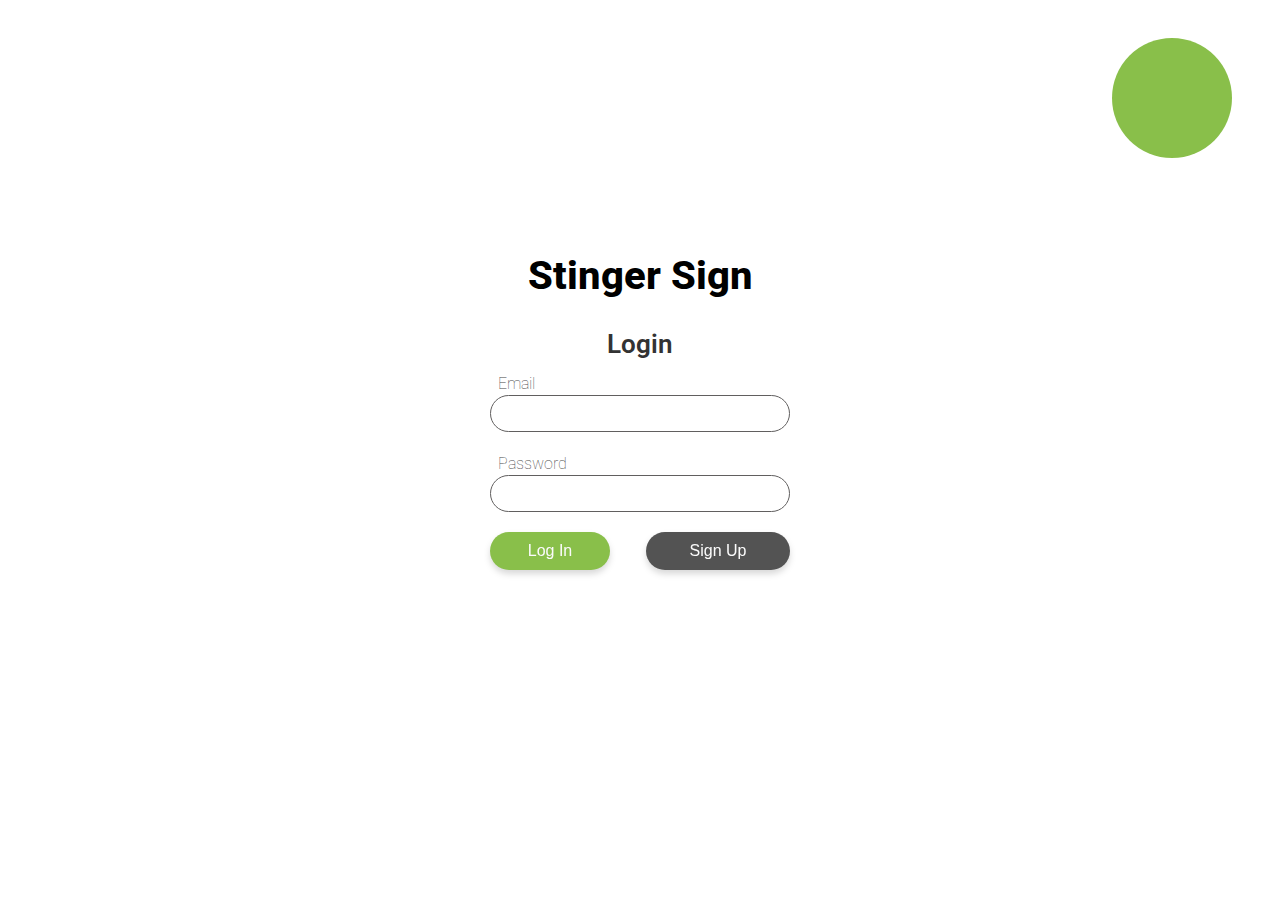
<file: src/exc/index.html>
<html>
	<head>
		<title>Stinger Sign</title>
			<link rel="stylesheet" href="style.css">
			<link href="https://fonts.googleapis.com/css?family=Roboto:400,500,700&subset=latin-ext" rel="stylesheet" type="text/css">
	</head>
	
	<body><div class="logo"></div>
		<div class="page-centered">
            <h1 class="login-h1">Stinger Sign</h1>
			<h2 class="login-h2">Login</h1>
            <form method="post">
				<div class="textLabel">Email</div>
                <input type="text" required class="form-input">
					<div class="textLabel">Password</div>
                    <input type="password" required class="form-input">
                <input type="submit" class="form-submit" value="Log In">
				<input type="button" class="form-register" value="Sign Up" onclick="window.location.href='register.html';"></input>
			</form>
        </div>
	</body>
</html>
</file>
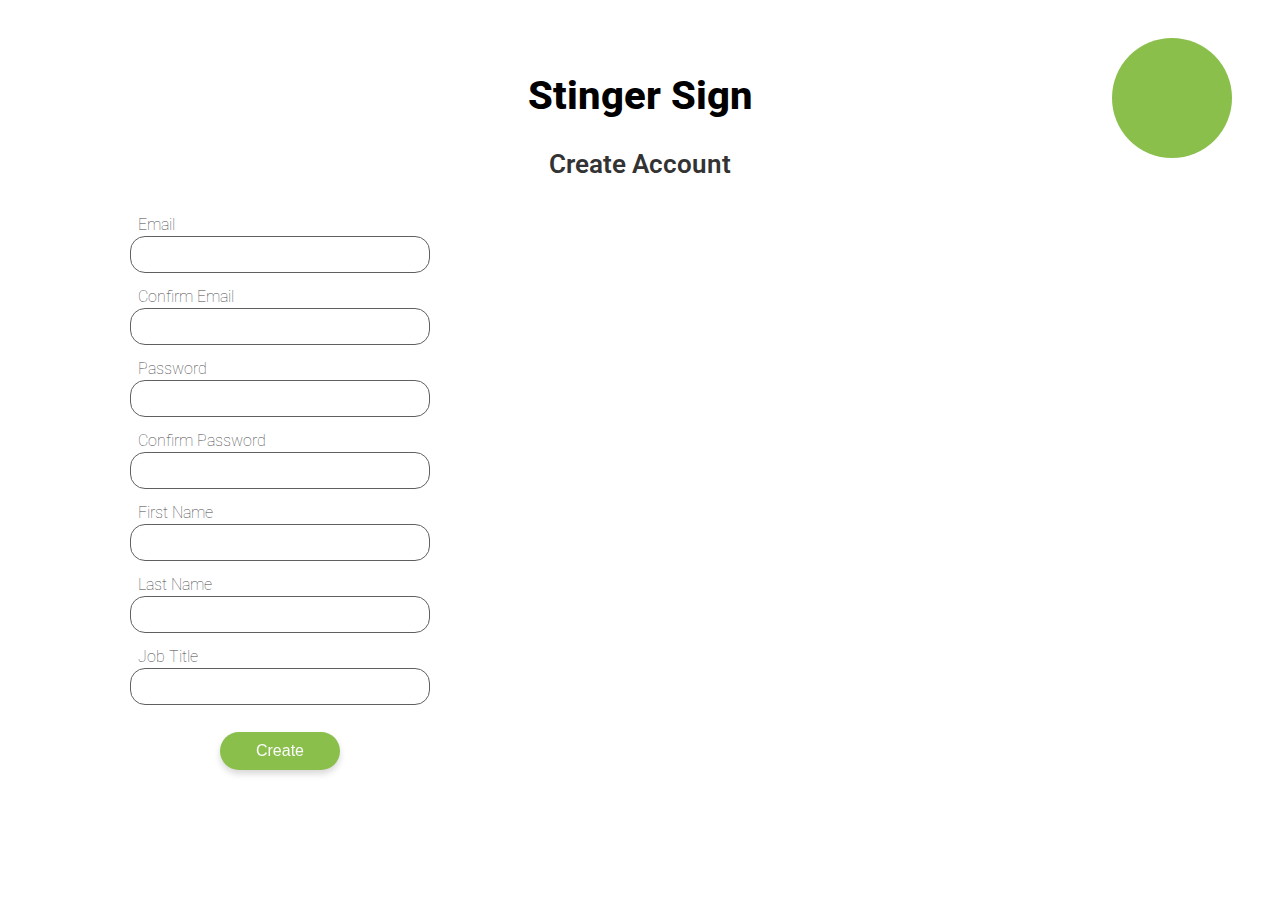
<file: src/exc/register.html>
<html>
	<head>
		<title>Stinger Sign</title>
			<link rel="stylesheet" href="registration.css">
			<link href="https://fonts.googleapis.com/css?family=Roboto:400,500,700&subset=latin-ext" rel="stylesheet" type="text/css">
            <script src="https://ajax.googleapis.com/ajax/libs/jquery/2.1.1/jquery.min.js"></script>
        </head>
	
	<body><div class="logo"></div>
		<div class="page-centered">
            <h1 class="login-h1">Stinger Sign</h1>
            <h2 class="login-h2">Create Account</h1>
            <div class="page-registration">
                <form method="post">
                    <div class="textLabel">Email</div>
                    <input type="email" id="email" type="email" required class="form-input">

                    <div class="textLabel">Confirm Email</div>
                    <input type="email" name="confirm_email" id="confirm_email" required class="form-input">
                    <span id='emailMessage'></span>

                    <div class="textLabel">Password</div>
                    <input name="password" id="password" type="password" required class="form-input"/>

                    <div class="textLabel">Confirm Password</div>
                    <input type="password" name="confirm_password" id="confirm_password" required class="form-input"/>
                    <span id='passMessage'></span>

                    <div class="textLabel">First Name</div>
                    <input type="text" required class="form-input">
                    <div class="textLabel">Last Name</div>
                    <input type="text" required class="form-input">

                    <div class="textLabel">Job Title</div>
                    <input type="text" required class="form-input">
                    <center>
                        <input type="submit" class="form-create" value="Create">
                    </center>
                </form>
            </div>
        </div>
	</body>
    <script>
        $('#email, #confirm_email').on('keyup', function () {
        if ($('#email').val() == $('#confirm_email').val()) {
            $('#emailMessage').html('✓').css('color', 'green');
        } else 
            $('#emailMessage').html('Not Matching').css('color', 'red');
        })

        $('#password, #confirm_password').on('keyup', function () {
        if ($('#password').val() == $('#confirm_password').val()) {
            $('#passMessage').html('✓').css('color', 'green');
        } else 
            $('#passMessage').html('Not Matching').css('color', 'red');
        });
    </script>
</html>
</file>
<file: src/exc/style.css>
body{
	font-family: "Roboto", sans-serif;
	color: #474747;
}

input, textarea, button, button:focus {
    outline: none;
    box-shadow:none !important;
}

.page-centered {
    width: 300px;
    height: 30%;
    position: absolute;
    top: 40%;
    left: 50%;
    -ms-transform: translateX(-50%) translateY(-50%);
    -webkit-transform: translate(-50%,-50%);
    transform: translate(-50%,-50%);
}

.logo {
	float: right;
    margin-top: 30px;
    width: 120px;
    height: 120px;
    border-radius: 50%;
    background-color: #89BF4A;
    margin-right: 40px;
}

.login-h1 {
	color: #000;
    font-weight: 800;
    font-size: 2.5em;
    text-align: center;
    margin-bottom: 30px;
}

.login-h2 {
	color: #333;
    font-weight: 600;
    font-size: 1.6em;
    text-align: center;
    margin-bottom: 15px;
}

.form-input {
	width:100%;
	color: #6b6b6b;
	margin-bottom: 10px;
    font-size: 0.85em;
    font-weight: 100;
    border-radius: 50px !important;
	border: 1px solid #615F5F;
    padding: 10px 20px;
}

.form-submit {
	width: 40%;
    background-color: #89BF4A;
    border: none;
    font-weight: 100;
    font-size: 1em;
    color: #FBFBFB;
    padding: 10px 30px;
	border-radius: 50px !important;
    cursor: pointer;
	display: inline-block !important;
	margin-top: 10px;
	filter: drop-shadow(0px 4px 3px rgba(0, 0, 0, 0.15));
}

.form-register {
	float: right;
	width: 48%;
    background-color: #535353;
    border: none;
    font-weight: 100;
    font-size: 1em;
    color: #FBFBFB;
    padding: 10px 30px;
	border-radius: 50px !important;
    cursor: pointer;
	margin-top: 10px;
	filter: drop-shadow(0px 4px 3px rgba(0, 0, 0, 0.15));
}

.textLabel {
	font-weight: 100;
    text-align: left;
    margin-bottom: 2px;
	margin-top: 12px;
	margin-left: 8px;
}
</file>
<file: src/exc/registration.css>
body{
	font-family: "Roboto", sans-serif;
	color: #474747;
}

input, textarea, button, button:focus {
    outline: none;
    box-shadow:none !important;
}

.page-centered {
    width: 300px;
    height: 70%;
    position: absolute;
    top: 40%;
    left: 50%;
    -ms-transform: translateX(-50%) translateY(-50%);
    -webkit-transform: translate(-50%,-50%);
    transform: translate(-50%,-50%);
}

.page-registration {
    width: 300px;
    height: 40%;
    position: absolute;
    top: 25%;
    left: -120%;
}

.logo {
	float: right;
    margin-top: 30px;
    width: 120px;
    height: 120px;
    border-radius: 50%;
    background-color: #89BF4A;
    margin-right: 40px;
}

.login-h1 {
	color: #000;
    font-weight: 800;
    font-size: 2.5em;
    text-align: center;
    margin-bottom: 30px;
}

.login-h2 {
	color: #333;
    font-weight: 600;
    font-size: 1.6em;
    text-align: center;
    margin-bottom: 15px;
}

.form-input {
	width:100%;
	color: #6b6b6b;
	margin-bottom: 2px;
    font-size: 0.85em;
    font-weight: 100;
    border-radius: 15px !important;
	border: 1px solid #615F5F;
    padding: 10px 20px;
}

.form-create {
	width: 40%;
    background-color: #89BF4A;
    border: none;
    font-weight: 100;
    font-size: 1em;
    color: #FBFBFB;
    padding: 10px 30px;
	border-radius: 50px !important;
    cursor: pointer;
	display: inline-block !important;
	margin-top: 25px;
	filter: drop-shadow(0px 4px 3px rgba(0, 0, 0, 0.15));

}

.textLabel {
	font-weight: 100;
    text-align: left;
    margin-bottom: 2px;
	margin-top: 12px;
	margin-left: 8px;
}
</file>
